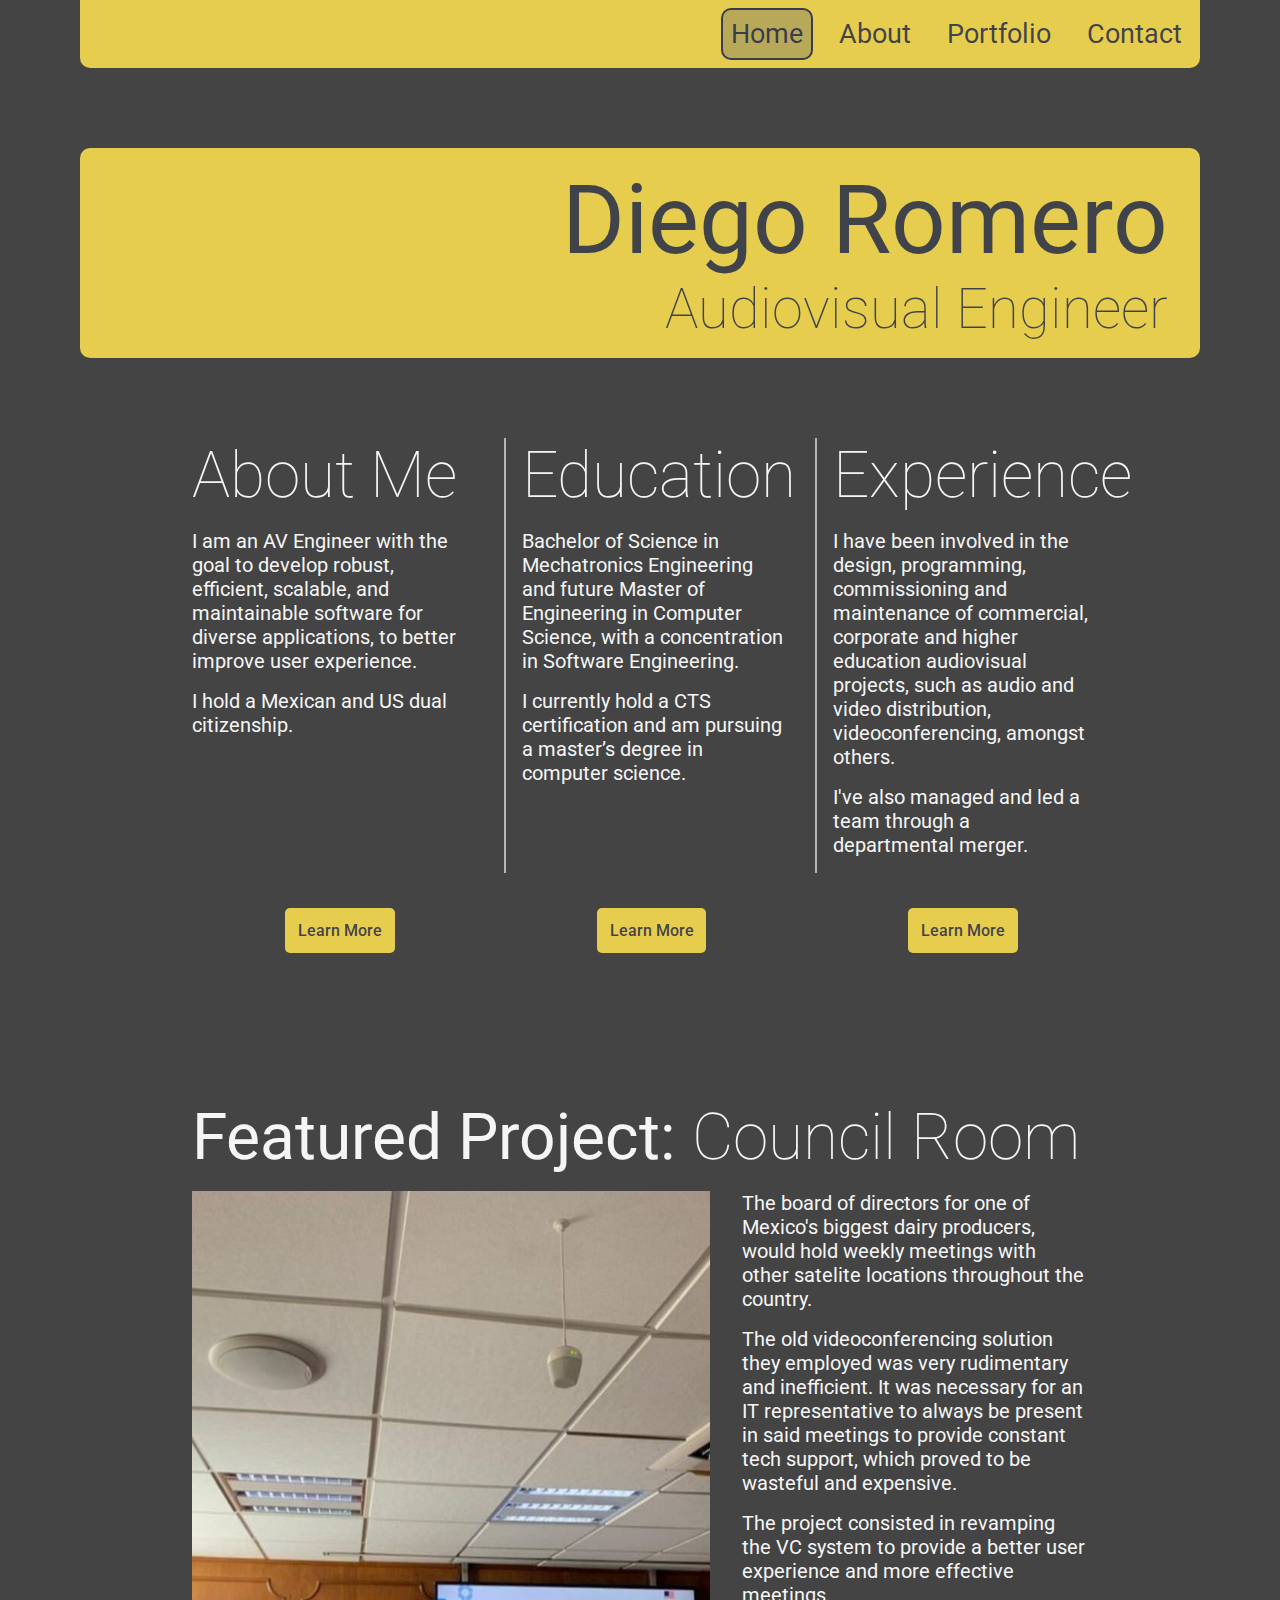
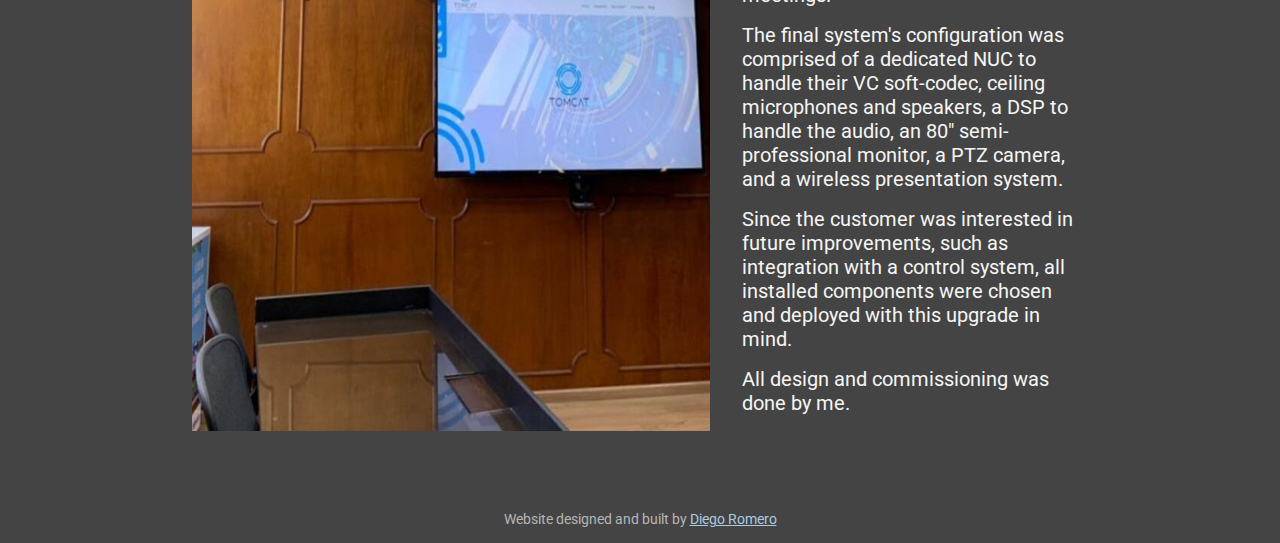
<file: index.html>
<!DOCTYPE html>
<html lang="en">
  <head>
    <meta charset="utf-8" />
    <meta name="viewport" content="width=device-width, initial-scale=1" />
    <meta name="description" content="" />
    <meta name="author" content="Diego Romero" />
    <title>Diego Romero - Home</title>
    <link
      rel="icon"
      href="/images/logos/initial-letter-av-linked-circle-260nw-481249747.png"
    />

    <script defer src="./js/components/navigationComponent.js"></script>
    <script defer src="./js/components/footerComponent.js"></script>
    <script src="./js/router.js" type="module"></script>

    <link rel="preconnect" href="https://fonts.googleapis.com" />
    <link rel="preconnect" href="https://fonts.gstatic.com" crossorigin />
    <style>
      @import url("https://fonts.googleapis.com/css2?family=Roboto:ital,wght@0,100;0,300;0,400;0,500;0,700;0,900;1,100;1,300;1,400;1,500;1,700;1,900&display=swap");
    </style>
    <link rel="stylesheet" href="/css/global-styles.css" />
    <link rel="stylesheet" href="/css/nav-styles.css" />
    <link rel="stylesheet" href="/css/home-styles.css" />
    <link rel="stylesheet" href="/css/about-styles.css" />
    <link rel="stylesheet" href="/css/portfolio-styles.css" />
    <link rel="stylesheet" href="/css/contact-styles.css" />
  </head>

  <body>
    <div class="page-container">
      <nav-menu></nav-menu>

      <div id="content"></div>

      <footer-component></footer-component>
    </div>
  </body>
</html>
</file>
<file: css/global-styles.css>
:root {
  /* --bg-light: #e0cd9b; OG */
  --bg-light: #e6cd4e; /*MAYBE*/
  /* --blue: #3c787e; */
  /* --blue: #03637e; OG */
  --gray-blue: #1b244bd0;
  /* --light-blue: #accbe1; OG */
  --light-blue: #accbe1;
  /* --red: #ee6352; OG */
  --faded-gray: #91896188;
  /* --bg-dark: #262626; */
  --bg-dark: #444444;
  --light-gray: rgb(182, 182, 182);
  --section-margin: 5rem;

  --big-screen: 1200px;
  --small-screen: 750px;
}

html {
  background-color: var(--bg-dark);
  color: whitesmoke;
  font-family: "Roboto", "sans-serif";
  margin: auto;
}

body {
  margin: 0 5rem;
}

.page-container {
  position: relative;
  min-height: 100vh;
}

#content {
  padding-bottom: 5rem;
}

h1,
h2,
h3,
h4,
h5 {
  margin: 0;
}

p {
  font-size: 1.25rem;
  margin-top: 1rem;
  margin-bottom: 1rem;
}

a {
  color: var(--light-blue);
}

section {
  border-radius: 10px;
}

.title {
  margin-top: 5rem;
  background-color: var(--bg-light);
  font-weight: 100;
  display: flex;
  flex-flow: column;
  align-items: flex-end;
  padding: 1rem 2rem;
  color: var(--gray-blue);
}

h1 {
  font-weight: normal;
  font-size: 6rem;
}

h2 {
  font-weight: lighter;
  font-size: 3.5rem;
}

h3 {
  font-weight: normal;
  font-size: 4rem;
}

h4 {
  font-weight: normal;
  font-size: 4rem;
}

h5 {
  font-weight: normal;
  font-size: 1.7rem;
}

.footer {
  position: absolute;
  bottom: 0;
  left: 50%;
  transform: translateX(-50%);
  color: var(--light-gray);
  text-align: center;
}

.footer p {
  font-size: 0.85rem;
}

.button {
  background-color: var(--bg-light);
  border-radius: 5px;
  color: var(--gray-blue);
  padding: 0.8rem;
  text-decoration: none;
  font-weight: 500;
}

@media screen and (min-width: 3200px) {
  h1 {
    font-size: 16rem;
  }

  h2 {
    font-size: 10rem;
  }

  h3,
  h4 {
    font-size: 8rem;
  }
  
  h5{
    font-size: 6rem;
  }

  p, li {
    font-size: 3rem;
  }

  a {
    font-size: 2.5rem;
  }

  .footer a,
  .footer p {
    font-size: 2.5rem;
  }
}

@media screen and (min-width: 2200px) and (max-width: 3199px) {
  h1 {
    font-size: 10rem;
  }

  h2 {
    font-size: 6rem;
  }

  h3,
  h4 {
    font-size: 4rem;
  }
  
  h5 {
    font-size: 2.5rem;
  }

  p, li {
    font-size: 2rem;
  }

  a {
    font-size: 1.5rem;
  }

  .footer a,
  .footer p {
    font-size: 1.5rem;
  }
}

@media screen and (max-width: 1200px) {
  body {
    margin: 0;
  }
  .title {
    border-radius: 0;
  }
}

@media screen and (max-width: 750px) {
  .title {
    align-items: center;
  }

  .footer a {
    display: block;
  }

  h4 {
    font-size: 2.5rem;
  }
  
  h3 {
    font-size: 2rem;
  }
}
</file>
<file: css/nav-styles.css>
nav {
  display: flex;
  justify-content: right;
  font-size: 1.7rem;
  background-color: var(--bg-light);
  border-radius: 10px;
  border-top-left-radius: 0;
  border-top-right-radius: 0;
  padding: 0.5rem 0;
}

nav a {
  margin: 0rem 0.5rem;
  text-decoration: none;
  padding: 0.5rem;
  color: var(--gray-blue);
  border: solid transparent 2px;
}

nav a:hover {
  background-color: var(--faded-gray);
  border-radius: 10px;
}

.nav-selected {
  background-color: var(--faded-gray);
  border-radius: 10px;
  border: solid var(--gray-blue) 2px;
}

@media screen and (min-width: 3200px) {
  nav {
    font-size: 3rem;
  }
}

@media screen and (min-width: 2200px) and (max-width: 3199px) {
  nav {
    font-size: 2rem;
  }
}

@media screen and (max-width: 1200px) {
  nav {
    border-radius: 0;
  }
}

@media screen and (max-width: 750px) {
  nav {
    /* width: auto; */
    justify-content: center;
  }

  nav a {
    /* float: left; */
    font-size: 1rem;
  }
}
</file>
<file: css/home-styles.css>
:root {
  --section-margin: 5rem;
}

.introduction {
  display: grid;
  margin-left: auto;
  margin-right: auto;
  max-width: 80%;
  column-gap: 1rem;
  padding-bottom: 5rem;

  grid-template-areas:
    "header header header"
    "main main main"
    "footer footer footer";

  grid-template-columns: repeat(3, 33%);
}

.intro-title {
  border-left: 2px solid var(--light-gray);
  padding-left: 1rem;
  padding-right: 1rem;
}

.intro-text {
  border-left: 2px solid var(--light-gray);
  padding-left: 1rem;
  padding-right: 1rem;
}

.intro-button {
  margin-top: 3rem;
  margin-left: auto;
  margin-right: auto;
  text-wrap: nowrap;
  width: fit-content;
}

.first-item {
  padding-left: 0;
  border: transparent;
}

.intro-item-content {
  display: flex;
  flex-flow: column;
  justify-content: space-between;
  height: 100%;
}

.intro-item-text {
  border-right: 2px solid var(--light-gray);
  border-radius: 0;
  padding-right: 1rem;
}

.intro-item-link a {
  display: inline-block;
  width: 30%;
  text-align: center;
}

.featured {
  margin-top: var(--section-margin);
  width: 80%;
  margin-left: auto;
  margin-right: auto;
}

h4 {
  font-weight: lighter;
  /* font-size: 3rem; */
}

.featured-title {
  display: flex;
  flex-flow: row;
  align-items: baseline;
}

.featured-contents {
  display: flex;
  flex-flow: row;
  column-gap: 2rem;
  margin-top: 1rem;
  margin-bottom: 2rem;
}

.featured-image {
  flex: 3;
  /* max-height: 800px; */
  max-width: 600px;
}

.featured-image img {
  width: 100%;
  height: 100%;
  /* max-height: 1080px; */
}

.featured-text {
  flex: 2;
}

.featured-contents p {
  margin-top: 0;
}

@media screen and (max-width: 1200px) {
  .introduction h4 {
    font-size: 2.5rem;
  }
  .featured-contents {
    display: inline;
  }

  .featured-title {
    margin-bottom: 1rem;
  }

  .featured-image {
    float: left;
    width: 60%;
    margin-right: 1rem;
  }

  .featured-title {
    display: flex;
    flex-flow: column;
  }
}

@media screen and (max-width: 750px) {
  h1 {
    font-size: 3rem;
  }

  h2 {
    font-size: 2rem;
  }

  home-component h3,
  home-component h4 {
    font-size: 2.5rem;
  }

  .introduction {
    display: flex;
    flex-flow: column;
    text-align: center;
    padding-bottom: 0;
    width: 100%;
  }

  .intro-title,
  .intro-text {
    border: transparent;
  }

  .introduction #about-title,
  .introduction #about-text,
  .introduction #about-button {
    order: 1;
  }

  .introduction #education-title,
  .introduction #education-text,
  .introduction #education-button {
    order: 2;
  }

  .introduction #experience-title,
  .introduction #experience-text,
  .introduction #experience-button {
    order: 3;
  }

  .intro-button {
    margin-top: 2rem;
    margin-bottom: 5rem;
  }

  .featured {
    margin-top: 0;
  }
  .featured-title {
    align-items: center;
    text-align: center;
  }

  .featured-image {
    float: none;
    width: auto;
    margin-right: 0;
    margin-bottom: 1rem;
  }
}
</file>
<file: css/about-styles.css>
/* container */
.certs-text {
  display: grid;
  width: 80%;
  margin-left: auto;
  margin-right: auto;
  grid-template-columns: 35% 55%;
  grid-template-rows: 50% 50%;
  column-gap: 4rem;
  margin-top: 5rem;
  margin-bottom: 7rem;
  align-items: end;
}

/* Mozilla Firefox specific */
@-moz-document url-prefix() {
  .certs-text {
    margin-bottom: 2rem;
  }
}

.certs-description {
  border-radius: 0px;
}

.certs-about {
  align-self: start;
}

.certs-text h4 {
  font-size: 2.5rem;
  transform: translateY(-5px);
  font-weight: lighter;
}

.certs-text ul,
.certs-text p {
  align-self: self-start;
  /* font-size: 1.35rem; */
}

ul {
  margin-top: 1rem;
  margin-bottom: 1rem;
  padding-left: 1.5rem;
  font-size: 1.25rem;
}

.scroll-container {
  width: 100%;
  max-width: 2200px;
  height: 200px;
  position: relative;
  overflow-x: clip;
  border-radius: 25px;
  margin-left: auto;
  margin-right: auto;
}

.scroll-container:hover {
  cursor: grab;
}

.cards {
  position: absolute;
  top: 0;
  left: 0;
  display: grid;
  grid-template-columns: repeat(10, auto);
  grid-gap: 20px;
  pointer-events: none;
}

.card {
  /* border: 1px solid rgb(204, 204, 204); */
  border-radius: 10px;
  box-shadow: 0px 5px 20px 0px #accbe188;
  background-color: var(--light-blue);
  padding: 1rem;
  display: flex;
  align-items: center;
}

.card img {
  max-height: 150px;
}

.education {
  margin-top: var(--section-margin);
  width: 80%;
  margin-left: auto;
  margin-right: auto;
}

.education-item {
  margin-top: 1rem;
  margin-bottom: 2rem;
  height: fit-content;
  display: inline-block;
}

.education-item img {
  max-width: 400px;
  max-height: 400px;
  height: 100%;
  margin-right: 1rem;
  float: left;
}

.education-item p {
  margin-top: 0;
}

@media screen and (min-width: 3200px) {
  .certs-text {
    margin-bottom: 16rem;
  }
  .certs-text h4 {
    font-size: 6rem;
  }
}

@media screen and (min-width: 2200px) and (max-width: 3199px) {
  .certs-text h4 {
    font-size: 4rem;
  }

  .certs-text {
    margin-bottom: 10rem;
  }
}

@media screen and (max-width: 1200px) {
  .certs {
    width: 80%;
    margin-left: auto;
    margin-right: auto;
  }

  .certs-text {
    display: flex;
    flex-flow: column;
    align-items: flex-start;
  }

  #certs-title,
  #certs-description {
    order: 1;
  }

  #certs-extra-title,
  #certs-list {
    order: 2;
  }
}

@media screen and (max-width: 750px) {
  .title h1 {
    font-size: 3rem;
  }

  .certs {
    width: 100%;
  }

  .certs-text h3 {
    font-size: 3em;
  }

  .certs-text h4 {
    font-size: 2em;
  }

  .education-item {
    display: flex;
    flex-flow: column;
    align-items: center;
  }

  .education-item div {
    margin-top: 1rem;
  }

  .education-item img {
    width: 100%;
    height: auto;
    margin-right: 0;
  }

  /* TODO: Make scroll vertical */
  /* .cards {
    grid-template-columns: 1fr;
    grid-template-rows: repeat(10, auto);
  } */
}
</file>
<file: css/portfolio-styles.css>
.title {
  margin-bottom: 5rem;
}

h3,
h4 {
  display: inline;
}

.portfolio-element h4 {
  font-weight: lighter;
}

h5 {
  font-weight: lighter;
}

.portfolio-element {
  width: 80%;
  margin-left: auto;
  margin-right: auto;
  margin-top: 2rem;
}

.portfolio-image {
  flex: 3;
  max-width: 1000px;
}

.portfolio-image img {
  max-width: 100%;
}

.portfolio-text {
  flex: 2;
}

.portfolio-image-and-text {
  margin-top: 1rem;
  display: flex;
  column-gap: 1rem;
}

@media screen and (min-width: 3200px) {
  .last-portfolio-item {
    margin-bottom: 2rem;
  }
}

@media screen and (max-width: 1200px) {
  .portfolio-element h4 {
    display: block;
  }

  .portfolio-image-and-text {
    flex-flow: column;
  }
}

@media screen and (max-width: 750px) {
  .portfolio-element h3 {
    font-size: 3rem;
  }
}
</file>
<file: css/contact-styles.css>
.get-in-touch {
  display: flex;
  flex-flow: column;
  align-items: center;
  justify-content: center;
}

@media screen and (max-width: 1200px) {
}

@media screen and (max-width: 750px) {
}
</file>
